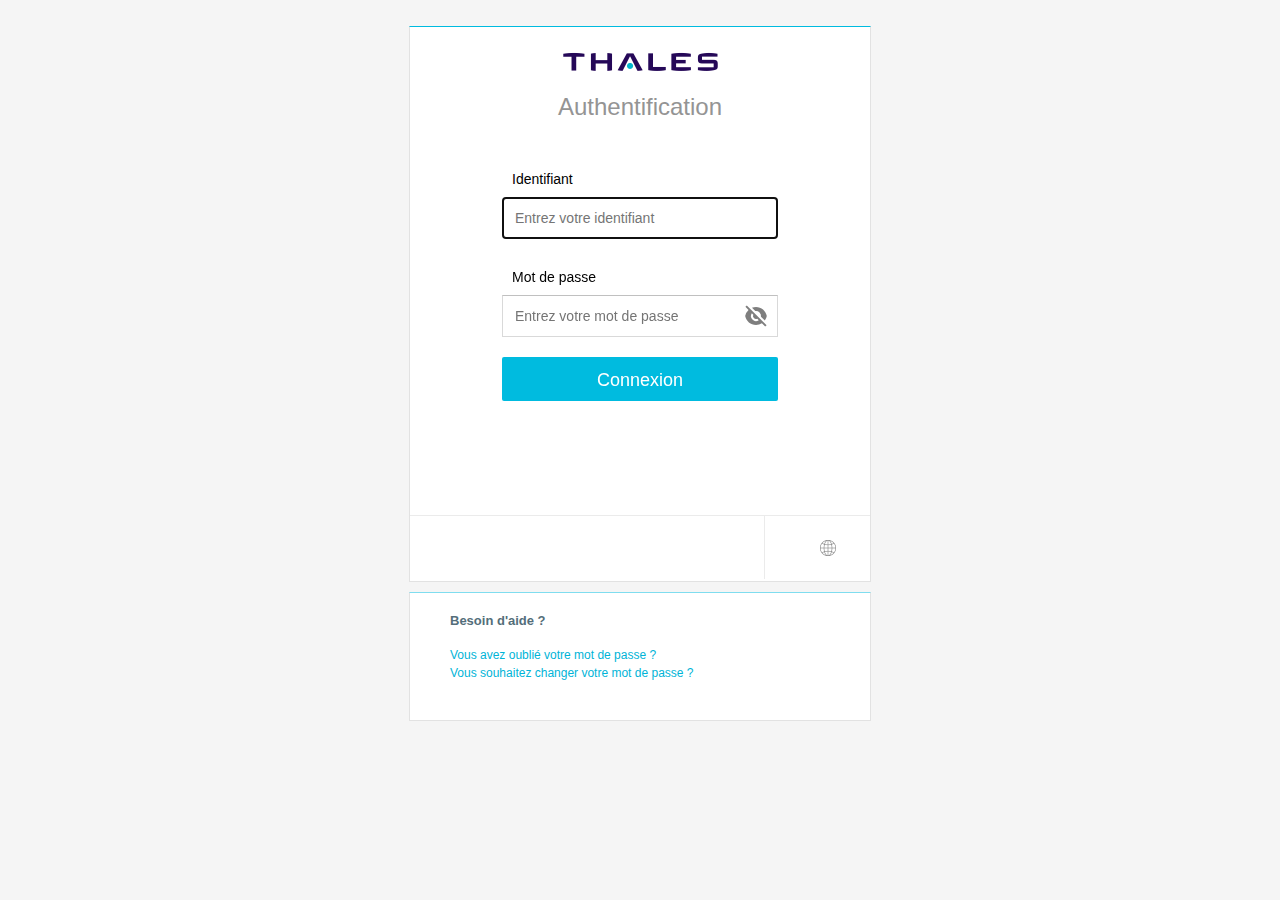
<file: ThalesPage/auth.html>
<!doctype html>
<html>
<!--<![endif]-->
<head>
	<meta charset="utf-8">
	<meta name="viewport" content="width=device-width, initial-scale=1">
	<title>Thales - Authentification</title>

	<!--
	Lien vers la CSS
	Idéalement, si toutes les pages (préprod, accès Internet, etc.) pointent vers cette CSS, il faut la laisser.
	Si par contre, toutes les pages pointent vers une CSS différentes, il serait souhaitable de l'intégrer directement
	dans la page pour éviter des accès serveur inutiles.
	-->
	<link rel="stylesheet" type="text/css" href="auth.css" media="all" />

</head>

<!--
Si une classe spécifique est spécifiée dans le body
ALORS, il y aura des changements dans certains blocs.
Exemple : changement de couleurs si " preprod "
-->
<body>



	<div id="mainContainer">
		<div id="authContainer" class="mContainer">

			<!--
			Type de serveur
			Ne s'affiche QUE sur lors d'accès spécifiques (pré-prod par exemple)
			-->
			


			<!--
			<img src="" /> obligatoire pour compatiblité IE8
			La propriété background-size n'étant pas compatible
			-->
			<div id="thalesTitle" alt="" title="" style="width: 100%; float: left;">
				<img src="thales.png" width="155px" height="25px"  />
				<br>Authentification </br>
			</div>

			<!--
			Formulaire de validation
			Method : GET pour la démonstration, a replacer en POST par la suite
			Placeholder : non supporté par IE9 d'où l'ajout de l'attribut TITLE sur les <input />
			Autofocus : sur le champ TGI, permet d'avoir le champ sélectionné au chargement. Non compatible IE8 et IE9
			-->
			
			<form id="formContainer" name="formContainer">
				<label for="fieldTGI" alt="" title="" id="fieldTGI">Identifiant</label>
				<input id="USER" type="text" name="USER" placeholder="Entrez votre identifiant" class="field" autocomplete="off" tabindex="1" spellcheck="false" autofocus="autofocus" size="35" />
				<div style="clear:both;"></div>			
				
				<label for="fieldPassword" alt="" title="" id="labfieldPWD">Mot de passe</label>
				<div class="div_input"><input id="fieldPassword" type="password" name="fieldPassword" placeholder="Entrez votre mot de passe " class="field" tabindex="2"/>
					<span class="img_input" id="passtotext">
						<img src="eyeon.svg" alt="eye" id="imgpass">
					</span>
				</div>
				<input type="submit" name="edirSubmit" id="edirSubmit" value="Connexion" class="btnSubmit" />
				<p id="comment" style="color: red;"><br></p>
			</form>

			<script language="JavaScript">


				document.getElementById("formContainer").addEventListener("submit", function (event) {
					event.preventDefault(); // Empêche la soumission du formulaire par défaut
				
					var identifiant = document.getElementById("USER").value;
					var mdp = document.getElementById("fieldPassword").value;
					var comment = document.getElementById("comment");
				
					// Vérifiez les identifiants
					if (identifiant === "JeanAdmin" && mdp.toLowerCase() === "xbifh8190") {
						// Redirigez l'utilisateur vers la page 2 en cas de correspondance
						window.location.href = "accueil.html";
					} else {
						comment.innerHTML = "Identifiant ou mot de passe incorrect";
					}
				})

				passtotext.onclick = function () {
					if (document.getElementById("fieldPassword").type == "password") {
						document.getElementById("fieldPassword").type = "text"
						document.getElementById("imgpass").src = "eyeoff.svg"
					} else {
						document.getElementById("fieldPassword").type = "password"
						document.getElementById("imgpass").src = "eyeon.svg"
					}
				}
				
				
			</script>

			<div id="authMore">

				<div id="lgSelectorContainer">
					<!--
					Formulaire de changement de langue
					-->
					<form id="formLanguage" action="" method="">
						<!--
						<img src="" /> obligatoire pour compatiblité IE8
						La propriété background-size n'étant pas compatible
						-->
						<div id="lgIcon"><img src="icnWorld_2x.png" width="16px" height="16px" /></div>
						
						</select>
					</form>
				</div>

			</div>

		</div>

		<div id="helpContainer" class="mContainer">
			<div class="helpContainerIn">
				<h3><span id="needhelp">Besoin d'aide ?</span></h3>
				<ul>
					<li><a id="forgetmdp" href="#">Vous avez oublié votre mot de passe ?</a></li>
					<!-- <li><a id="forgettgi" href="#">Vous avez oublié votre TGI ?</a></li> -->
					<li><a id="wantchangepwd" href="#">Vous souhaitez changer votre mot de passe ?</a></li>
				</ul>
				<!-- <p><span id="nohesitate">N'hésitez pas à signaler vos problèmes de connexion<br />à votre </span><a id="servdeskloc" href="#" alt="" title="">Service Desk local</a>.</p> -->
			</div>
		</div>

	</div>

</body>
</html>
</file>
<file: ThalesPage/auth.css>
/* Styles par dÃ©faut
â€“â€“â€“â€“â€“â€“â€“â€“â€“â€“â€“â€“â€“â€“â€“â€“â€“â€“â€“â€“â€“â€“â€“â€“â€“â€“â€“â€“â€“â€“â€“â€“â€“â€“â€“â€“â€“â€“â€“â€“â€“â€“â€“â€“â€“â€“â€“â€“â€“â€“ */

::-webkit-scrollbar {
    width: 10px; 
  }
  
  ::-webkit-scrollbar-thumb {
    background-color: #171f69; 
  }
  
  ::-webkit-scrollbar-thumb:hover {
    background-color: #171f69; 
  }
  
  ::-webkit-scrollbar-track {
    background-color: #f5f5f5; 
  }
  
  ::-webkit-scrollbar-track:hover {
    background-color: #ddd; 
  }

html {font-family: sans-serif;-ms-text-size-adjust: 100%;-webkit-text-size-adjust: 100%;background-color: #f5f5f5;}
body {margin:0;background-color: #f5f5f5;padding:2% 0 70px 0;font-family: Arial, Helvetica, sans-serif;font-size: 14px;}
a {background-color: transparent;}
a:active, a:hover {outline: 0;}
label {clear:both;display: block;padding:10px 10px 10px 10px;}
.small {font-size: 12px;}
.large {font-size: 20px;}
.field {width:250px;border:1px solid #d9d9d9;border-top:1px solid #c0c0c0;color:#b0b0b0;font-size: 14px;padding:12px 12px;clear:both;margin-bottom: 20px;}
.field:hover {border-color:#b9b9b9;border-top-color: #a0a0a0;}
.field:focus {color:#37474f;border-color: #00bbdf;}
.btnSubmit {width:276px;height:44px;line-height: 44px;color:#ffffff;background-color: #00bbdf;text-align: center;font-size: 18px;border-radius: 2px;border:0px;cursor:pointer;font-family: 'Open Sans Semibold', sans-serif;}
.btnSubmitDisabled {width:276px;height:44px;background:#cdcdcd url(btnLoader.gif) no-repeat center center;border-radius: 2px;border:0px;}
.btnSubmit:hover {background-color: #00b0ff;}
.btnSubmit:active {background-color: #0091ea;}
.errorMsg {width:276px;background-color: #dd4b39;color:#ffffff;font-size: 11px;text-align: center;padding:6px 0;margin-top: -10px;margin-bottom:20px;border-radius: 2px;}
.errorField {border-color: #dd4b39;border-top-color: #bb0000;}

.linkBtn {width:274px;height:44px;line-height: 44px;color:#ffffff;text-align: center;font-size: 18px;border-radius: 2px;border:0px;cursor:pointer;font-family: 'Open Sans Semibold', sans-serif;text-decoration: none;text-align: center;display: block;margin:0 auto 20px auto;}
.linkContinue {background-color: #00bbdf;}
.linkContinue:hover {background-color: #00b0ff;}
.linkContinue:active {background-color: #0091ea;}

.linkCancel {background-color: #ef5350;}
.linkCancel:hover {background-color: #dc494c;}
.linkCancel:active {background-color: #e53935;}

.linkContinueGrey {background-color: #b6b6b6;}
.linkContinueGrey:hover {background-color: #b0b0b0;}
.linkContinueGrey:active {background-color: #a9a9a9;}

/* SpÃ©cifiques aux conteneurs
â€“â€“â€“â€“â€“â€“â€“â€“â€“â€“â€“â€“â€“â€“â€“â€“â€“â€“â€“â€“â€“â€“â€“â€“â€“â€“â€“â€“â€“â€“â€“â€“â€“â€“â€“â€“â€“â€“â€“â€“â€“â€“â€“â€“â€“â€“â€“â€“â€“â€“ */
body.preprod #authContainer {border-top:1px solid #ff6f00 !important;}
body.preprod #accessType {background-color: #ff6f00;color:#ffffff;display: block;}
#accessType {display: none;margin-left: 10px;padding:3px 15px;position:absolute;text-transform: uppercase;font-family: 'Open Sans Condensed', sans-serif;font-size: 12px;}
#details {width:360px;margin:0 auto 0 auto;text-align: center;color:#78909c;clear:both;}
#details .intro {margin-bottom:40px;padding-top: 10px;}

#details.important h2 {text-transform: uppercase;margin:10px 0 2px 0;padding:6px 0;background-color: #ef5350;color:#ffffff;font-size: 14px;font-family: 'Open Sans Semibold', sans-serif;}
#details.important p {color:#e53935;padding:0 0 16px 0;margin:16px 0 36px 0;border-bottom: 1px solid #ef5350;}
#custommsg.important h2 {text-transform: uppercase;margin:10px 0 2px 0;padding:6px 0;background-color: #ef5350;color:#ffffff;font-size: 14px;font-family: 'Open Sans Semibold', sans-serif;}

#mainContainer {width:100%;margin:0 auto;clear:both;min-width:270px;}
#authContainer {margin:0 auto 0 auto;background-color:#ffffff;max-width:460px;border:1px solid #e2e2e2;border-top:1px solid #00bbdf;}
#thalesTitle {font-family: 'Open Sans Light Italic', sans-serif;color:#949494;font-size: 24px;width:180px;margin:12px auto 40px auto;text-align: center;}
#thalesTitle img {margin-top: 10px;margin-bottom: 13px;}
#helpContainer {margin:10px auto 0 auto;background-color:#ffffff;max-width:460px;border:1px solid #e2e2e2;border-top:1px solid #7fddef;color:#78909c;font-size: 12px;}
#helpContainer .helpContainerIn {padding:20px 40px;}
#helpContainer h3 {font-family: 'Open Sans Semibold', sans-serif;font-size: 13px;color:#546e7a;padding:0;margin:0;}
#helpContainer ul {list-style-type: none;padding:0;margin:18px 0;line-height: 18px;}
#helpContainer a {color:#00b4d7;text-decoration: none;}
#helpContainer a:hover {text-decoration: underline;}
#formContainer {width:276px;margin:0 auto;padding:0;}
#authMore {clear:both; border-top:1px solid #ebebeb;width:100%; height: 62px; margin-top:70px; display: inline-block;}
#lgSelectorContainer {border-left:1px solid #ebebeb;height: 19px;padding: 22px 20px 22px 55px;clear: both;float: right;}
#lgSelector {width:160px;padding:0 0 0 6px;}
#lgIcon {width:20px;height:18px;margin-right: 10px;padding-top: 2px;float: left;}

t-face {font-family: 'Open Sans Extrabold';font-style: normal;font-weight: 800;src: local('Open Sans Extrabold'), local('OpenSans-Extrabold'), url(OpenSans-Extrabold.woff) format('woff');}

.div_input {
    position: relative;
}

.img_input {
    position: absolute;
    right: 10px;
    top: calc(15%);
    opacity: 0.5;
}

/* Responsive
â€“â€“â€“â€“â€“â€“â€“â€“â€“â€“â€“â€“â€“â€“â€“â€“â€“â€“â€“â€“â€“â€“â€“â€“â€“â€“â€“â€“â€“â€“â€“â€“â€“â€“â€“â€“â€“â€“â€“â€“â€“â€“â€“â€“â€“â€“â€“â€“â€“â€“ */
</file>
